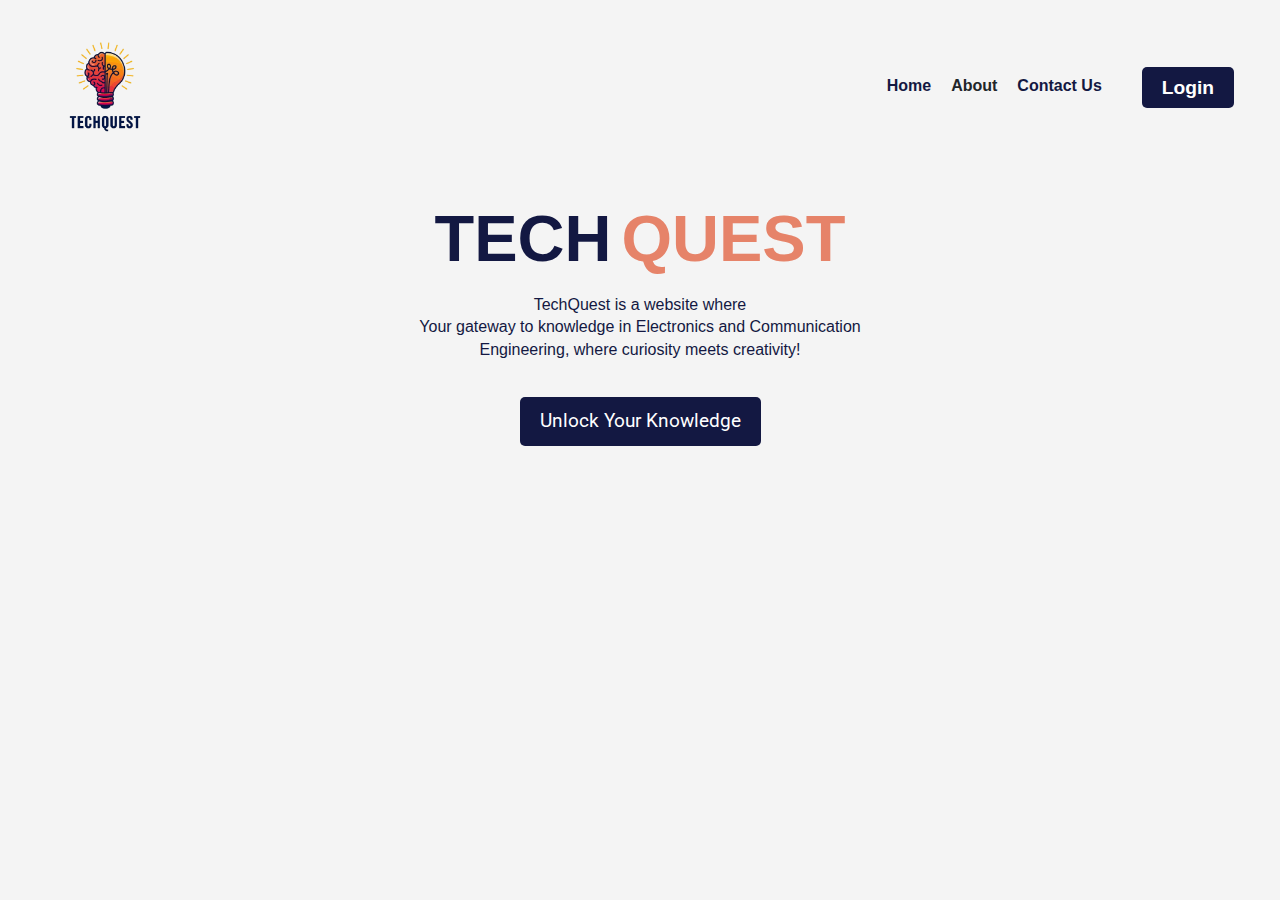
<file: index.html>
<!DOCTYPE html>
<html lang="en">
<head>
    <meta charset="UTF-8">
    <meta name="viewport" content="width=device-width, initial-scale=1.0">
    <title>TechQuest</title>
    <link rel="stylesheet" href="homecss.css">
    <link href="https://fonts.googleapis.com/css2?family=Roboto:wght@400;700&display=swap" rel="stylesheet">
    <link rel="stylesheet" href="https://stackpath.bootstrapcdn.com/bootstrap/4.5.2/css/bootstrap.min.css" integrity="sha384-JcKb8q3iqJ61gNV9KGb8thSsNjpSL0n8PARn9HuZOnIxN0hoP+VmmDGMN5t9UJ0Z" crossorigin="anonymous" />
    <script src="https://code.jquery.com/jquery-3.5.1.slim.min.js" integrity="sha384-DfXdz2htPH0lsSSs5nCTpuj/zy4C+OGpamoFVy38MVBnE+IbbVYUew+OrCXaRkfj" crossorigin="anonymous"></script>
    <script src="https://cdn.jsdelivr.net/npm/popper.js@1.16.1/dist/umd/popper.min.js" integrity="sha384-9/reFTGAW83EW2RDu2S0VKaIzap3H66lZH81PoYlFhbGU+6BZp6G7niu735Sk7lN" crossorigin="anonymous"></script>
    <script src="https://stackpath.bootstrapcdn.com/bootstrap/4.5.2/js/bootstrap.min.js" integrity="sha384-B4gt1jrGC7Jh4AgTPSdUtOBvfO8shuf57BaghqFfPlYxofvL8/KUEfYiJOMMV+rV" crossorigin="anonymous"></script>
</head>
<body>
    <header class="header">
        <img src="logo.png" alt="Logo" class="logo">
        <nav class="navbar">
            <ul>
                <li><a href="index.html">Home</a></li>
                <li><a h0ref="#">About</a></li>
                <li><a href="#">Contact Us</a></li>
                <li><a href="signup.html" class="login-button">Login</a></li>
            </ul>
        </nav>
    </header>

    <main class="main-content">
        <h1 class="mb-3">
            <span class="tech">TECH</span> 
            <span class="quest">QUEST</span>
          </h1>
        <p class="tagline">TechQuest is a website where<br> Your gateway to knowledge in Electronics and Communication Engineering, where curiosity meets creativity!</p>
        <button class="unique-button mt-3" id = "homePageButton" onclick="homeButton()">Unlock Your Knowledge</button>
    </main>
</body>
<script src="signupJs.js"></script>
</html>
</file>
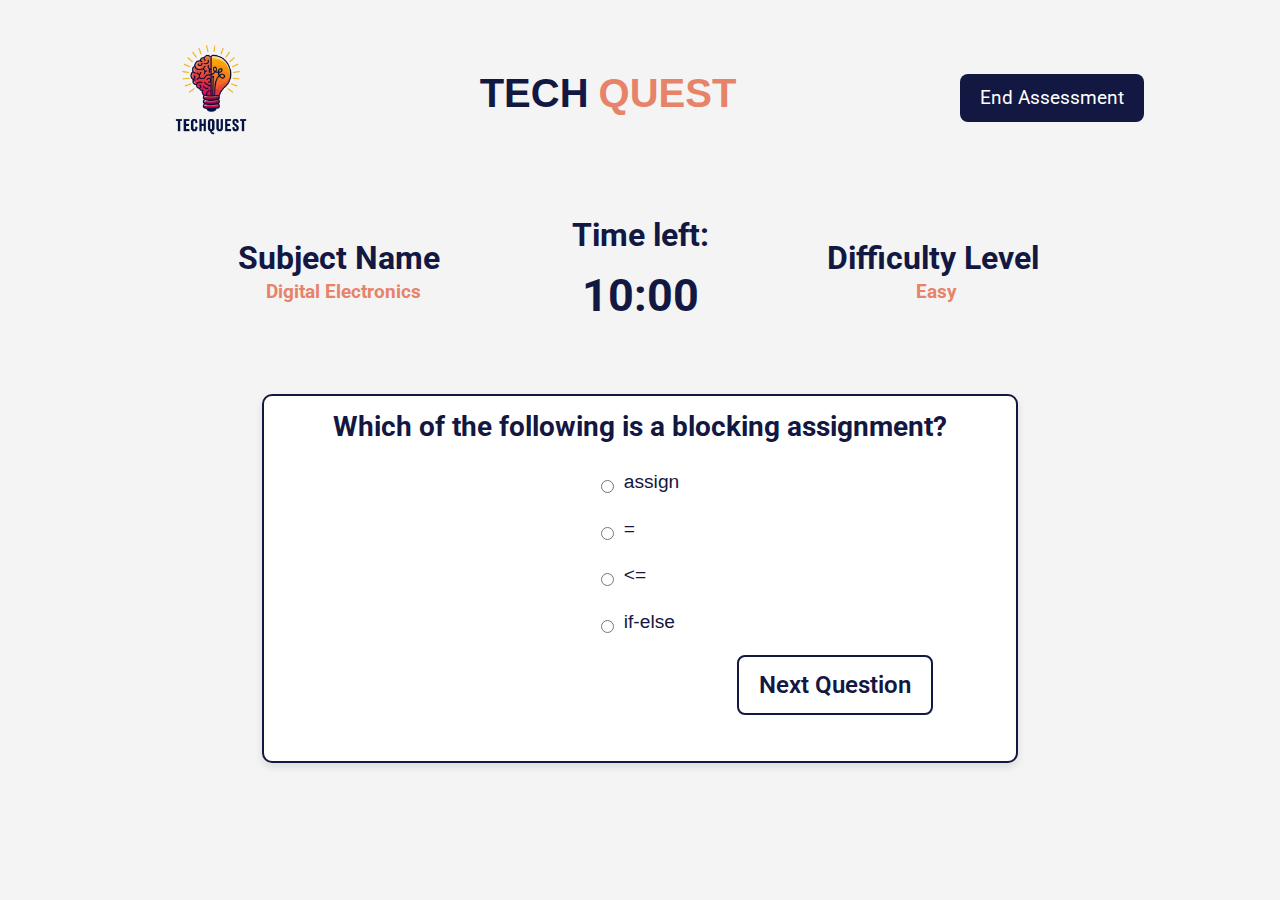
<file: deEasy.html>
<!DOCTYPE html>
<html lang="en">
<head>
    <meta charset="UTF-8">
    <meta name="viewport" content="width=device-width, initial-scale=1.0">
    <title> TechQuest Quiz</title>
    <link rel="stylesheet" href="veasyquiz.css">
    <link href="https://fonts.googleapis.com/css2?family=Roboto:wght@400;700&display=swap" rel="stylesheet">
    <link rel="stylesheet" href="https://stackpath.bootstrapcdn.com/bootstrap/4.5.2/css/bootstrap.min.css" integrity="sha384-JcKb8q3iqJ61gNV9KGb8thSsNjpSL0n8PARn9HuZOnIxN0hoP+VmmDGMN5t9UJ0Z" crossorigin="anonymous" />
    <script src="https://code.jquery.com/jquery-3.5.1.slim.min.js" integrity="sha384-DfXdz2htPH0lsSSs5nCTpuj/zy4C+OGpamoFVy38MVBnE+IbbVYUew+OrCXaRkfj" crossorigin="anonymous"></script>
    <script src="https://cdn.jsdelivr.net/npm/popper.js@1.16.1/dist/umd/popper.min.js" integrity="sha384-9/reFTGAW83EW2RDu2S0VKaIzap3H66lZH81PoYlFhbGU+6BZp6G7niu735Sk7lN" crossorigin="anonymous"></script>
    <script src="https://stackpath.bootstrapcdn.com/bootstrap/4.5.2/js/bootstrap.min.js" integrity="sha384-B4gt1jrGC7Jh4AgTPSdUtOBvfO8shuf57BaghqFfPlYxofvL8/KUEfYiJOMMV+rV" crossorigin="anonymous"></script>
</head>
<body class = "bg-color mt-2">
    <div class = "d-flex flex-row justify-content-between mt-0">
        <img src="logo.png" style="width:150px; margin:0px;">
        <h1 class="mb-0">
            <span class="tech">TECH</span> 
            <span class="quest">QUEST</span>
          </h1>
        <button id="endAssessmentBtn" onclick="endAssessment()">End Assessment</button>
    </div>
    <div class="d-flex flex-row justify-content-between p-5"> 
        <div class="sub d-flex flex-column align-items-center mr-3">
            <h2 class="m-0 mr-2" id = "sub">Subject Name</h2>
            <p id  = "verilog">Digital Electronics</p>
        </div>
        <div  class="d-flex flex-column align-items-center mr-3"> 
            <h2 id="timer">Time left:</h2>
            <p id="time" class ="timer">10:00</p>
        </div>
        <div class="difficulty-level d-flex flex-column align-items-center" >
            <h2 class="m-0 mr-2" id = "diffcultyLevel">Difficulty Level</h2>
            <p id  = "easy">Easy</p>
        </div>
    </div>
    <div id="question-container" class="question-container">
        <p id="question">Question will appear here</p>
        <form id="quiz-form">
            <div class="option">
                <input type="radio" name="answer" value="A" id="optionA">
                <label for="optionA" id="labelA">Option A</label>
            </div>
            <div class="option">
                <input type="radio" name="answer" value="B" id="optionB">
                <label for="optionB" id="labelB">Option B</label>
            </div>
            <div class="option">
                <input type="radio" name="answer" value="C" id="optionC">
                <label for="optionC" id="labelC">Option C</label>
            </div>
            <div class="option">
                <input type="radio" name="answer" value="D" id="optionD">
                <label for="optionD" id="labelD">Option D</label>
            </div>
        </form>
        <div class = "d-flex flex-row justify-content-end">
            <button id="submit" onclick="checkAnswer()">Next Question</button>
        </div>
        <p id="feedback"></p>
    </div>
   
    
    <!-- Hidden scorecard that will appear after ending assessment -->
    <div id="scoreCard" style="display: none; border: 1px solid; padding: 20px; margin-top: 20px;">
        <p class = "text-left welcome-text">Very Good Try!...Congratulations</p>
        <h1 id = "score" class = "text-center"></h1>
        <div class="d-flex flex-column justify-content-start">
            <p id="correctAnswerScore"></p>
            <p id="wrongAnswerScore"></p>
            <p id = "noofquestionsAttempted"></p>
            <p class ="assessment">Assessment Complete.</p>
        </div>
        <div class = "d-flex flex-row justify-content-end">
            <button class = "scoreHome" id = "homeInScorecard" onclick = "clickHome()">Click to go Home</button>
        </div>
    </div>
    <script src="deEasy.js"></script>
    </body>
</html>
</file>
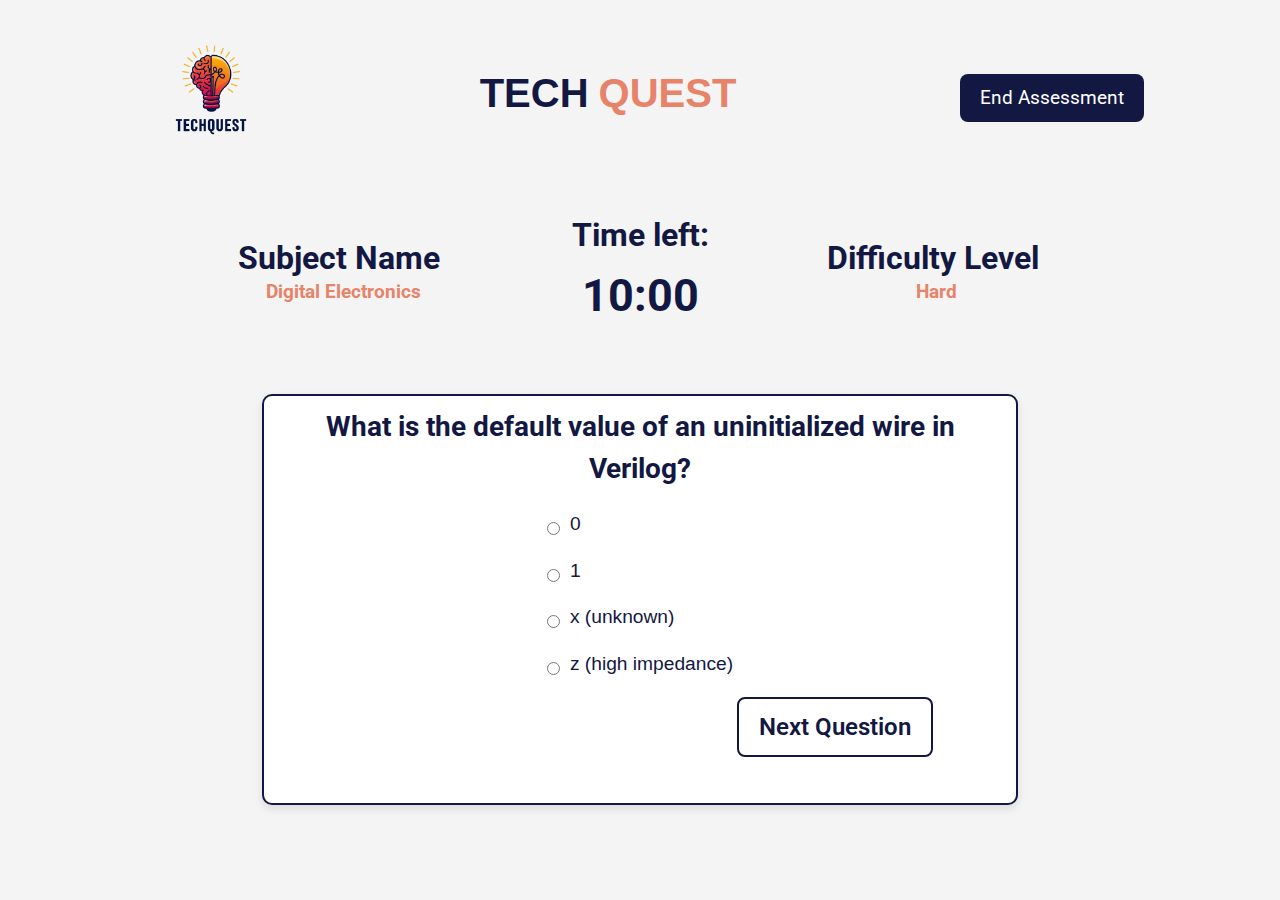
<file: deHard.html>
<!DOCTYPE html>
<html lang="en">
<head>
    <meta charset="UTF-8">
    <meta name="viewport" content="width=device-width, initial-scale=1.0">
    <title> TechQuest Quiz</title>
    <link rel="stylesheet" href="veasyquiz.css">
    <link href="https://fonts.googleapis.com/css2?family=Roboto:wght@400;700&display=swap" rel="stylesheet">
    <link rel="stylesheet" href="https://stackpath.bootstrapcdn.com/bootstrap/4.5.2/css/bootstrap.min.css" integrity="sha384-JcKb8q3iqJ61gNV9KGb8thSsNjpSL0n8PARn9HuZOnIxN0hoP+VmmDGMN5t9UJ0Z" crossorigin="anonymous" />
    <script src="https://code.jquery.com/jquery-3.5.1.slim.min.js" integrity="sha384-DfXdz2htPH0lsSSs5nCTpuj/zy4C+OGpamoFVy38MVBnE+IbbVYUew+OrCXaRkfj" crossorigin="anonymous"></script>
    <script src="https://cdn.jsdelivr.net/npm/popper.js@1.16.1/dist/umd/popper.min.js" integrity="sha384-9/reFTGAW83EW2RDu2S0VKaIzap3H66lZH81PoYlFhbGU+6BZp6G7niu735Sk7lN" crossorigin="anonymous"></script>
    <script src="https://stackpath.bootstrapcdn.com/bootstrap/4.5.2/js/bootstrap.min.js" integrity="sha384-B4gt1jrGC7Jh4AgTPSdUtOBvfO8shuf57BaghqFfPlYxofvL8/KUEfYiJOMMV+rV" crossorigin="anonymous"></script>
</head>
<body class = "bg-color mt-2">
    <div class = "d-flex flex-row justify-content-between mt-0">
        <img src="logo.png" style="width:150px; margin:0px;">
        <h1 class="mb-0">
            <span class="tech">TECH</span> 
            <span class="quest">QUEST</span>
          </h1>
        <button id="endAssessmentBtn" onclick="endAssessment()">End Assessment</button>
    </div>
    <div class="d-flex flex-row justify-content-between p-5"> 
        <div class="sub d-flex flex-column align-items-center mr-3">
            <h2 class="m-0 mr-2" id = "sub">Subject Name</h2>
            <p id  = "verilog">Digital Electronics</p>
        </div>
        <div  class="d-flex flex-column align-items-center mr-3"> 
            <h2 id="timer">Time left:</h2>
            <p id="time" class ="timer">10:00</p>
        </div>
        <div class="difficulty-level d-flex flex-column align-items-center" >
            <h2 class="m-0 mr-2" id = "diffcultyLevel">Difficulty Level</h2>
            <p id  = "easy">Hard</p>
        </div>
    </div>
    <div id="question-container" class="question-container">
        <p id="question">Question will appear here</p>
        <form id="quiz-form">
            <div class="option">
                <input type="radio" name="answer" value="A" id="optionA">
                <label for="optionA" id="labelA">Option A</label>
            </div>
            <div class="option">
                <input type="radio" name="answer" value="B" id="optionB">
                <label for="optionB" id="labelB">Option B</label>
            </div>
            <div class="option">
                <input type="radio" name="answer" value="C" id="optionC">
                <label for="optionC" id="labelC">Option C</label>
            </div>
            <div class="option">
                <input type="radio" name="answer" value="D" id="optionD">
                <label for="optionD" id="labelD">Option D</label>
            </div>
        </form>
        <div class = "d-flex flex-row justify-content-end">
            <button id="submit" onclick="checkAnswer()">Next Question</button>
        </div>
        <p id="feedback"></p>
    </div>
   
    
    <!-- Hidden scorecard that will appear after ending assessment -->
    <div id="scoreCard" style="display: none; border: 1px solid; padding: 20px; margin-top: 20px;">
        <p class = "text-left welcome-text">Very Good Try!...Congratulations</p>
        <h1 id = "score" class = "text-center"></h1>
        <div class="d-flex flex-column justify-content-start">
            <p id="correctAnswerScore"></p>
            <p id="wrongAnswerScore"></p>
            <p id = "noofquestionsAttempted"></p>
            <p class ="assessment">Assessment Complete.</p>
        </div>
        <div class = "d-flex flex-row justify-content-end">
            <button class = "scoreHome" id = "homeInScorecard" onclick = "clickHome()">Click to go Home</button>
        </div>
    </div>
    <script src="deHard.js"></script>
    </body>
</html>
</file>
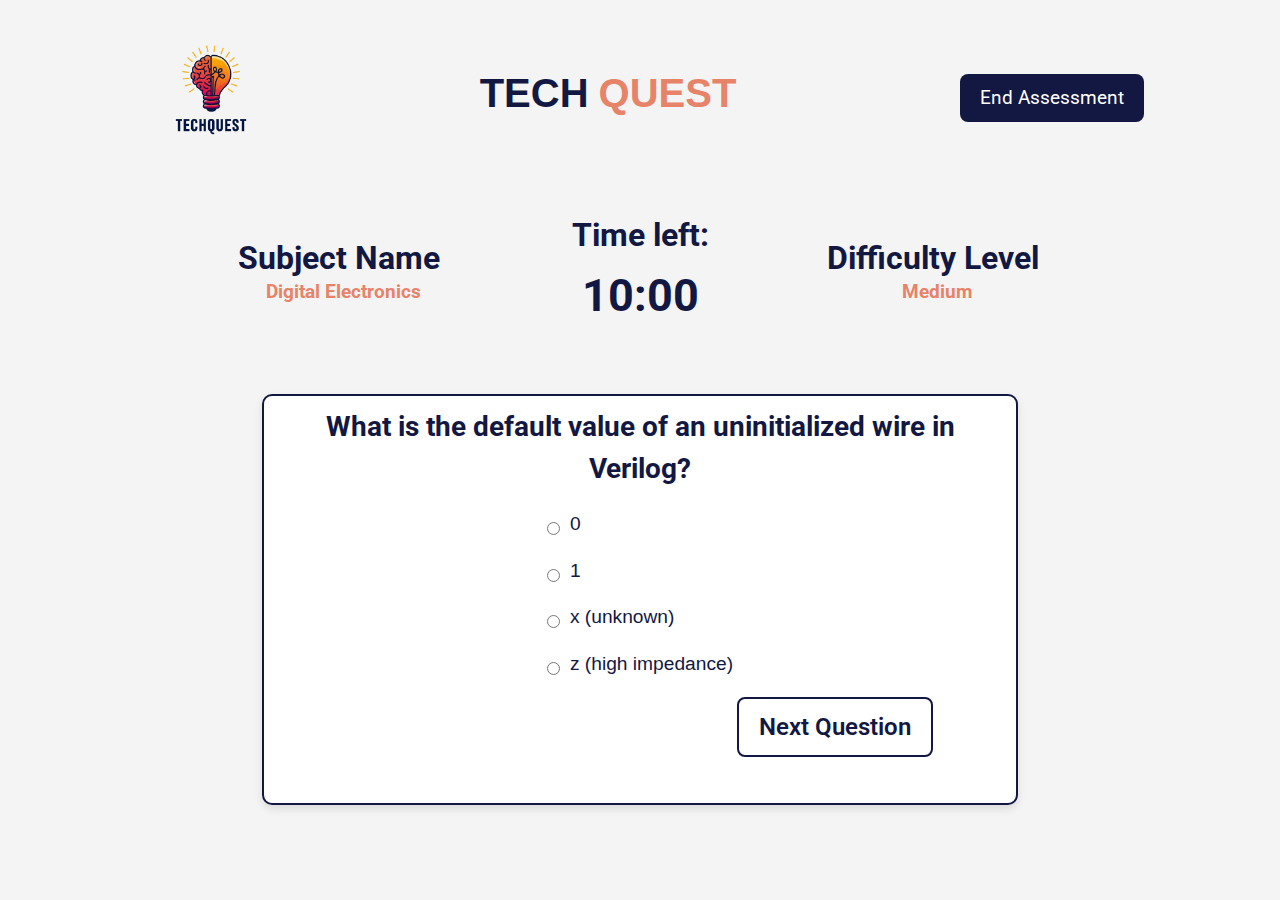
<file: deMedium.html>
<!DOCTYPE html>
<html lang="en">
<head>
    <meta charset="UTF-8">
    <meta name="viewport" content="width=device-width, initial-scale=1.0">
    <title> TechQuest Quiz</title>
    <link rel="stylesheet" href="veasyquiz.css">
    <link href="https://fonts.googleapis.com/css2?family=Roboto:wght@400;700&display=swap" rel="stylesheet">
    <link rel="stylesheet" href="https://stackpath.bootstrapcdn.com/bootstrap/4.5.2/css/bootstrap.min.css" integrity="sha384-JcKb8q3iqJ61gNV9KGb8thSsNjpSL0n8PARn9HuZOnIxN0hoP+VmmDGMN5t9UJ0Z" crossorigin="anonymous" />
    <script src="https://code.jquery.com/jquery-3.5.1.slim.min.js" integrity="sha384-DfXdz2htPH0lsSSs5nCTpuj/zy4C+OGpamoFVy38MVBnE+IbbVYUew+OrCXaRkfj" crossorigin="anonymous"></script>
    <script src="https://cdn.jsdelivr.net/npm/popper.js@1.16.1/dist/umd/popper.min.js" integrity="sha384-9/reFTGAW83EW2RDu2S0VKaIzap3H66lZH81PoYlFhbGU+6BZp6G7niu735Sk7lN" crossorigin="anonymous"></script>
    <script src="https://stackpath.bootstrapcdn.com/bootstrap/4.5.2/js/bootstrap.min.js" integrity="sha384-B4gt1jrGC7Jh4AgTPSdUtOBvfO8shuf57BaghqFfPlYxofvL8/KUEfYiJOMMV+rV" crossorigin="anonymous"></script>
</head>
<body class = "bg-color mt-2">
    <div class = "d-flex flex-row justify-content-between mt-0">
        <img src="logo.png" style="width:150px; margin:0px;">
        <h1 class="mb-0">
            <span class="tech">TECH</span> 
            <span class="quest">QUEST</span>
          </h1>
        <button id="endAssessmentBtn" onclick="endAssessment()">End Assessment</button>
    </div>
    <div class="d-flex flex-row justify-content-between p-5"> 
        <div class="sub d-flex flex-column align-items-center mr-3">
            <h2 class="m-0 mr-2" id = "sub">Subject Name</h2>
            <p id  = "verilog">Digital Electronics</p>
        </div>
        <div  class="d-flex flex-column align-items-center mr-3"> 
            <h2 id="timer">Time left:</h2>
            <p id="time" class ="timer">10:00</p>
        </div>
        <div class="difficulty-level d-flex flex-column align-items-center" >
            <h2 class="m-0 mr-2" id = "diffcultyLevel">Difficulty Level</h2>
            <p id  = "easy">Medium</p>
        </div>
    </div>
    <div id="question-container" class="question-container">
        <p id="question">Question will appear here</p>
        <form id="quiz-form">
            <div class="option">
                <input type="radio" name="answer" value="A" id="optionA">
                <label for="optionA" id="labelA">Option A</label>
            </div>
            <div class="option">
                <input type="radio" name="answer" value="B" id="optionB">
                <label for="optionB" id="labelB">Option B</label>
            </div>
            <div class="option">
                <input type="radio" name="answer" value="C" id="optionC">
                <label for="optionC" id="labelC">Option C</label>
            </div>
            <div class="option">
                <input type="radio" name="answer" value="D" id="optionD">
                <label for="optionD" id="labelD">Option D</label>
            </div>
        </form>
        <div class = "d-flex flex-row justify-content-end">
            <button id="submit" onclick="checkAnswer()">Next Question</button>
        </div>
        <p id="feedback"></p>
    </div>
   
    
    <!-- Hidden scorecard that will appear after ending assessment -->
    <div id="scoreCard" style="display: none; border: 1px solid; padding: 20px; margin-top: 20px;">
        <p class = "text-left welcome-text">Very Good Try!...Congratulations</p>
        <h1 id = "score" class = "text-center"></h1>
        <div class="d-flex flex-column justify-content-start">
            <p id="correctAnswerScore"></p>
            <p id="wrongAnswerScore"></p>
            <p id = "noofquestionsAttempted"></p>
            <p class ="assessment">Assessment Complete.</p>
        </div>
        <div class = "d-flex flex-row justify-content-end">
            <button class = "scoreHome" id = "homeInScorecard" onclick = "clickHome()">Click to go Home</button>
        </div>
    </div>
    <script src="deMedium.js"></script>
    </body>
</html>
</file>
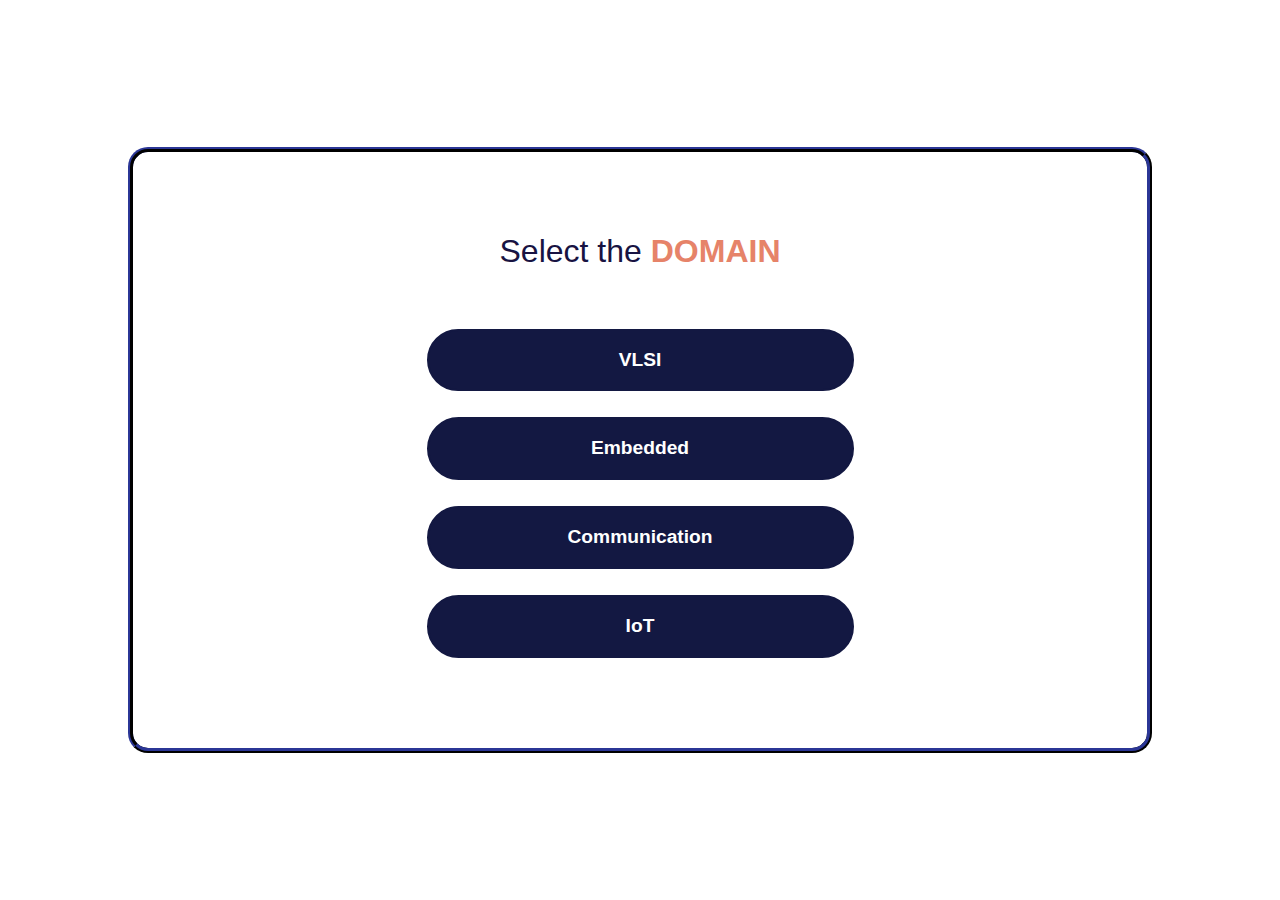
<file: domains.html>
<!DOCTYPE html>
<html lang="en">
<head>
    <meta charset="UTF-8">
    <meta name="viewport" content="width=device-width, initial-scale=1.0">
    <title>Styled Buttons</title>
    <link rel="stylesheet" href="https://stackpath.bootstrapcdn.com/bootstrap/4.5.2/css/bootstrap.min.css" integrity="sha384-JcKb8q3iqJ61gNV9KGb8thSsNjpSL0n8PARn9HuZOnIxN0hoP+VmmDGMN5t9UJ0Z" crossorigin="anonymous" />
    <link rel="stylesheet" href="domain.css">
    <script src="https://code.jquery.com/jquery-3.5.1.slim.min.js" integrity="sha384-DfXdz2htPH0lsSSs5nCTpuj/zy4C+OGpamoFVy38MVBnE+IbbVYUew+OrCXaRkfj" crossorigin="anonymous"></script>
    <script src="https://cdn.jsdelivr.net/npm/popper.js@1.16.1/dist/umd/popper.min.js" integrity="sha384-9/reFTGAW83EW2RDu2S0VKaIzap3H66lZH81PoYlFhbGU+6BZp6G7niu735Sk7lN" crossorigin="anonymous"></script>
    <script src="https://stackpath.bootstrapcdn.com/bootstrap/4.5.2/js/bootstrap.min.js" integrity="sha384-B4gt1jrGC7Jh4AgTPSdUtOBvfO8shuf57BaghqFfPlYxofvL8/KUEfYiJOMMV+rV" crossorigin="anonymous"></script>
</head>
<body>
    <div class="d-flex flex-column justify-content-center text-center">
        <h2 style="color: #181342;" class = "mb-5">Select the <span style = "color:#E68369; font-weight:bold;">DOMAIN</span></h2>        
        <button class="mb-3" onclick="vlsiFunction()" id="vlsi">VLSI</button>
        <button class="mb-3" onclick="embeddedFunction()">Embedded</button>
        <button class="mb-3" onclick="communicationFunction()">Communication</button>
        <button  onclick="iotFunction()">IoT</button>
    </div>
    <script src="/signupJs.js"></script>
</body>
</html>
</file>
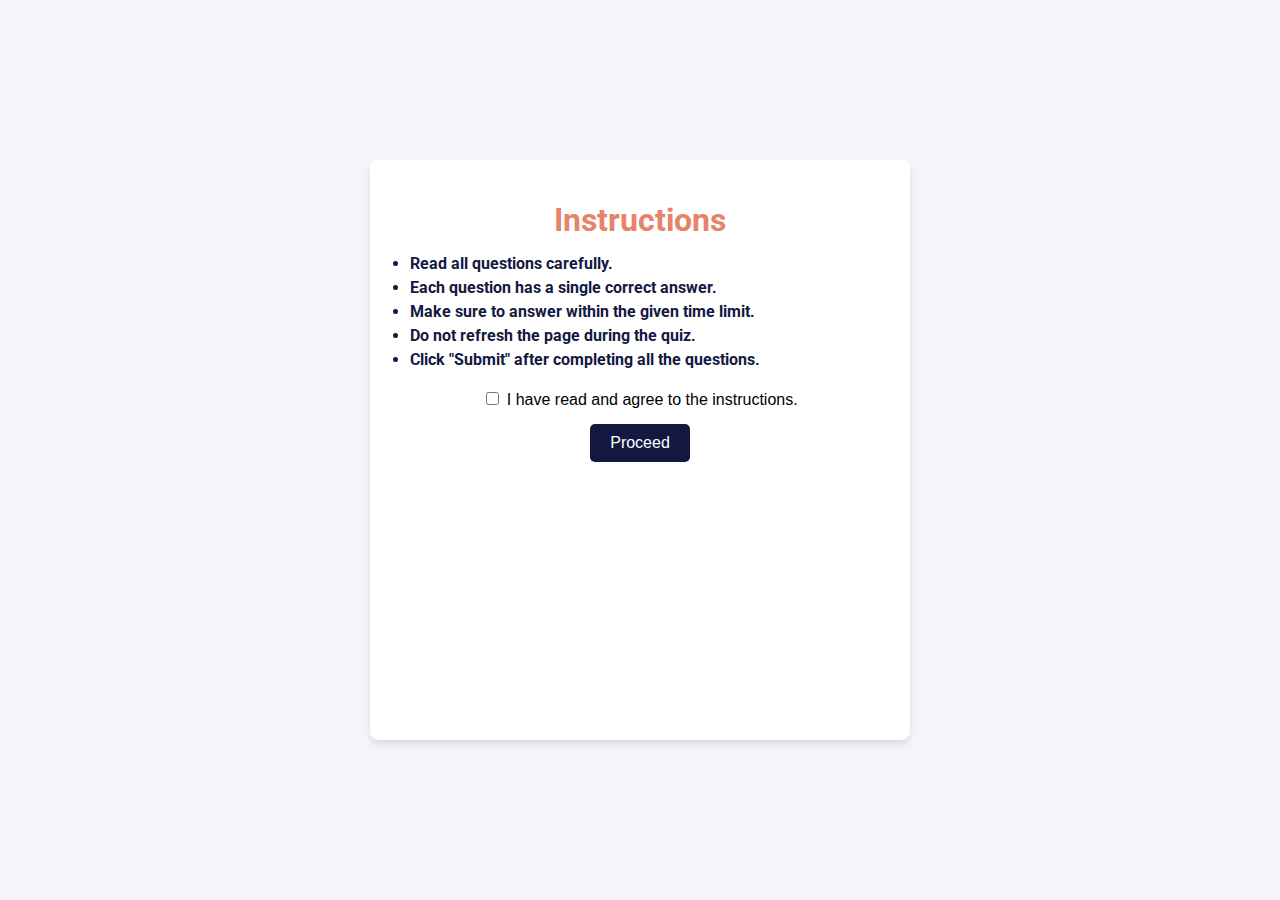
<file: instructions.html>
<!DOCTYPE html>
<html lang="en">
<head>
    <meta charset="UTF-8">
    <meta name="viewport" content="width=device-width, initial-scale=1.0">
    <link href="https://fonts.googleapis.com/css2?family=Roboto:wght@400;700&display=swap" rel="stylesheet">

    <link rel="stylesheet" href="instructions.css">
    <title>Instructions</title>
</head>
<body>
    <div class="instructions-container">
        <h1>Instructions</h1>
        <ul class="instructions-list">
            <li>Read all questions carefully.</li>
            <li>Each question has a single correct answer.</li>
            <li>Make sure to answer within the given time limit.</li>
            <li>Do not refresh the page during the quiz.</li>
            <li>Click "Submit" after completing all the questions.</li>
        </ul>
        <div class="checkbox-container">
            <label>
                <input type="checkbox" id="agree-checkbox" onclick="toggleProceedButton()"> I have read and agree to the instructions.
            </label>
        </div>
        <button id="proceed-button" disabled onclick="proceed()">Proceed</button>
    </div>

    <script>
        function toggleProceedButton() {
            const checkbox = document.getElementById('agree-checkbox');
            const button = document.getElementById('proceed-button');
            button.disabled = !checkbox.checked;
        }

        function proceed() {
            window.location.href = 'svEasy.html';
        }
    </script>
</body>
</html>
</file>
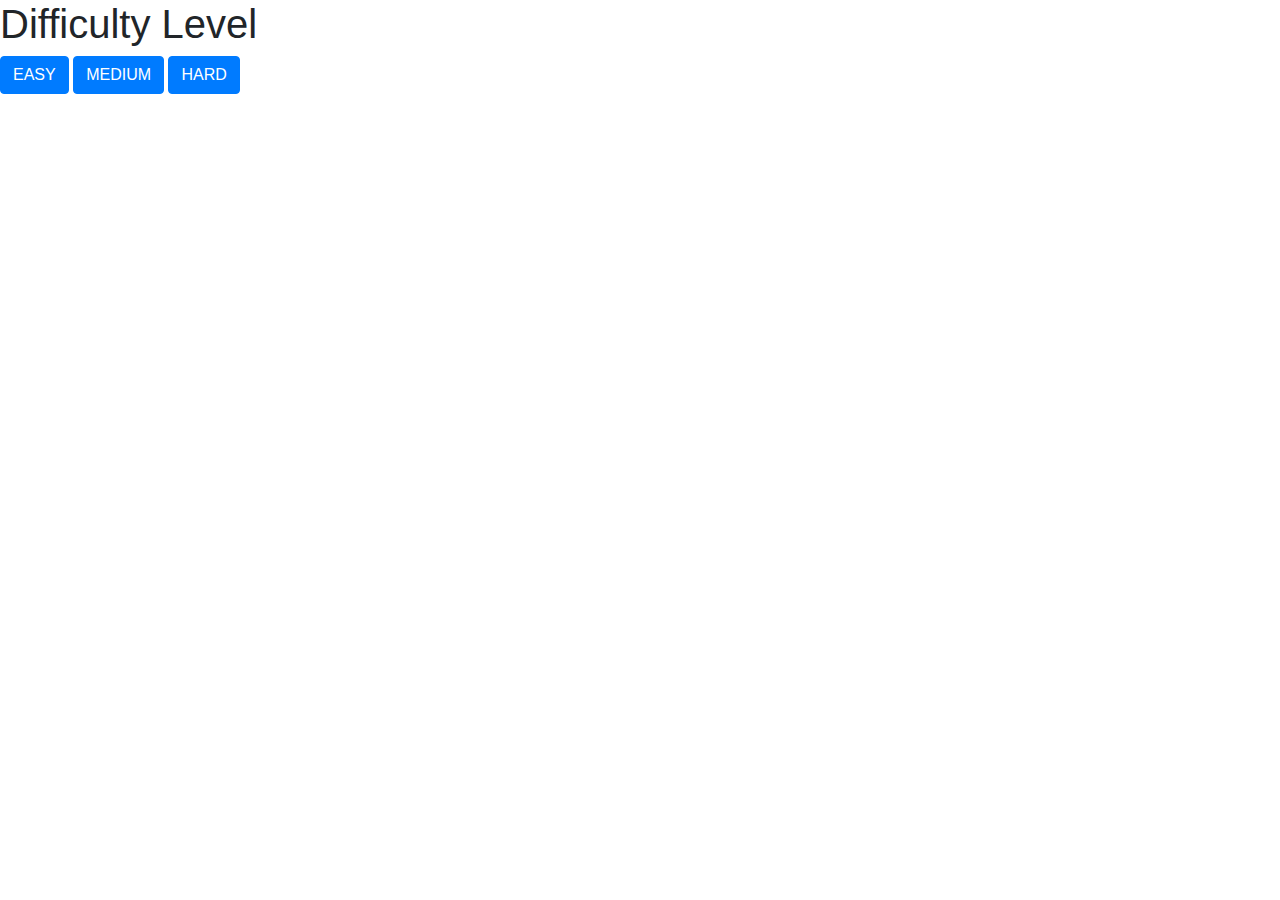
<file: selectDifficulty.html>
<!DOCTYPE html>
<html lang="en">
<head>
    <meta charset="UTF-8">
    <meta name="viewport" content="width=<device-width>, initial-scale=1.0">
    <title>Document</title>
    <link rel="stylesheet" href="https://stackpath.bootstrapcdn.com/bootstrap/4.5.2/css/bootstrap.min.css" integrity="sha384-JcKb8q3iqJ61gNV9KGb8thSsNjpSL0n8PARn9HuZOnIxN0hoP+VmmDGMN5t9UJ0Z" crossorigin="anonymous" />
    <script src="https://code.jquery.com/jquery-3.5.1.slim.min.js" integrity="sha384-DfXdz2htPH0lsSSs5nCTpuj/zy4C+OGpamoFVy38MVBnE+IbbVYUew+OrCXaRkfj" crossorigin="anonymous"></script>
    <script src="https://cdn.jsdelivr.net/npm/popper.js@1.16.1/dist/umd/popper.min.js" integrity="sha384-9/reFTGAW83EW2RDu2S0VKaIzap3H66lZH81PoYlFhbGU+6BZp6G7niu735Sk7lN" crossorigin="anonymous"></script>
    <script src="https://stackpath.bootstrapcdn.com/bootstrap/4.5.2/js/bootstrap.min.js" integrity="sha384-B4gt1jrGC7Jh4AgTPSdUtOBvfO8shuf57BaghqFfPlYxofvL8/KUEfYiJOMMV+rV" crossorigin="anonymous"></script>
</head>
<body>
    <h1>Difficulty Level</h1>
        <button class = "btn btn-primary" onclick="easyFunction()">EASY</button>
        <button class = "btn btn-primary" onclick="mediumFunction()">MEDIUM</button>
        <button class = "btn btn-primary" onclick = "hardFunction()">HARD</button>
</body>
<script src = "signupJs.js"></script>
</html>
</file>
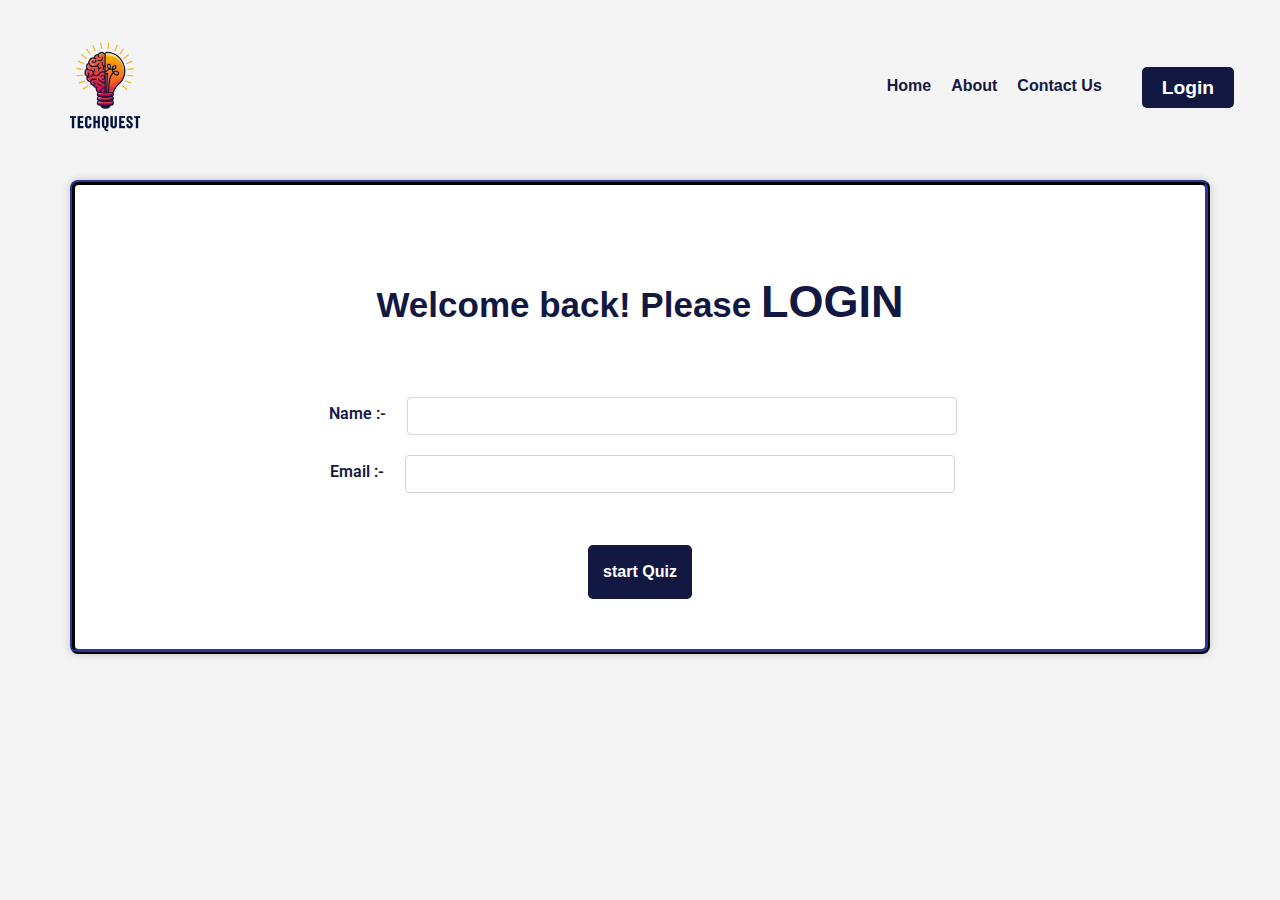
<file: signup.html>
<!DOCTYPE html>
<html lang="en">
<head>
    <meta charset="UTF-8">
    <meta name="viewport" content="width=device-width, initial-scale=1.0">
    <title>Document</title>
    <link href="signupcss.css" rel="stylesheet">
    <link rel="stylesheet" href="homecss.css">

    <link href="https://fonts.googleapis.com/css2?family=Roboto:wght@400;700&display=swap" rel="stylesheet">
    <link rel="stylesheet" href="https://stackpath.bootstrapcdn.com/bootstrap/4.5.2/css/bootstrap.min.css" integrity="sha384-JcKb8q3iqJ61gNV9KGb8thSsNjpSL0n8PARn9HuZOnIxN0hoP+VmmDGMN5t9UJ0Z" crossorigin="anonymous" />
    <script src="https://code.jquery.com/jquery-3.5.1.slim.min.js" integrity="sha384-DfXdz2htPH0lsSSs5nCTpuj/zy4C+OGpamoFVy38MVBnE+IbbVYUew+OrCXaRkfj" crossorigin="anonymous"></script>
    <script src="https://cdn.jsdelivr.net/npm/popper.js@1.16.1/dist/umd/popper.min.js" integrity="sha384-9/reFTGAW83EW2RDu2S0VKaIzap3H66lZH81PoYlFhbGU+6BZp6G7niu735Sk7lN" crossorigin="anonymous"></script>
    <script src="https://stackpath.bootstrapcdn.com/bootstrap/4.5.2/js/bootstrap.min.js" integrity="sha384-B4gt1jrGC7Jh4AgTPSdUtOBvfO8shuf57BaghqFfPlYxofvL8/KUEfYiJOMMV+rV" crossorigin="anonymous"></script>
</head>
<body>
  <header class="header">
    <img src="logo.png" alt="Logo" class="logo">
    <nav class="navbar">
        <ul>
            <li><a href="home.html">Home</a></li>
            <li><a href="#">About</a></li>
            <li><a href="#">Contact Us</a></li>
            <li><a href="signup.html" class="login-button">Login</a></li>
        </ul>
    </nav>
</header>
    <div class="container">
        <h1 class="form-heading text-center" style="font-family: 'Poppins', sans-serif;">Welcome back! Please <span style = "font-size:45px; color:#131842;">LOGIN</span></h1>
        <form id="myForm" class ="mt-5">
          <div class="mb-3">
            <div class = "d-flex flex-row justify-content-center mt-3">
              <label for="name" class = "mr-3" style = "color:#131842; font-family:Roboto; font-weight:600;">Name :-</label>
              <input type="text" class="form-control w-50" id="name" />
            </div>
            <p id="nameErrMsg" class="error-message text-center"></p>
          </div>
          <div class="mb-3 d-flex flex-row justify-content-center">
            <label for="email" class = "mr-3" style = "color:#131842; font-family:Roboto; font-weight:600;">Email :-</label>
            <input type="email" class="form-control w-50" id="email" />
          </div> 
          <p id="emailErrMsg" class="error-message text-center"></p>
          <div class = "d-flex flex-row justify-content-center mt-5">
            <button type="submit" class="button-color">start Quiz</button>
          </div>
        </form>
      </div>
<script src="/signupJs.js"></script>
</body>
</html>
</file>
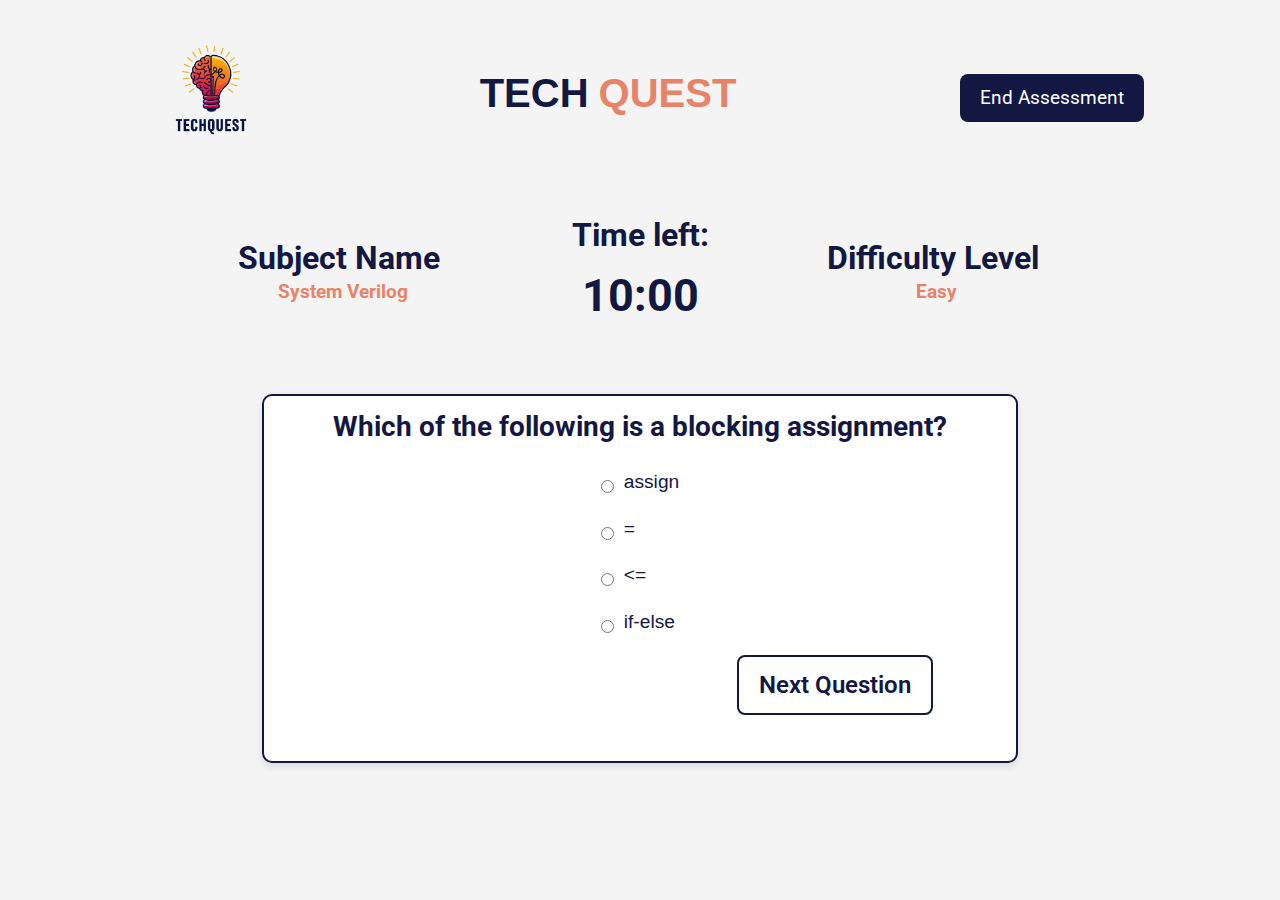
<file: svEasy.html>
<!DOCTYPE html>
<html lang="en">
<head>
    <meta charset="UTF-8">
    <meta name="viewport" content="width=device-width, initial-scale=1.0">
    <title> TechQuest Quiz</title>
    <link rel="stylesheet" href="veasyquiz.css">
    <link href="https://fonts.googleapis.com/css2?family=Roboto:wght@400;700&display=swap" rel="stylesheet">
    <link rel="stylesheet" href="https://stackpath.bootstrapcdn.com/bootstrap/4.5.2/css/bootstrap.min.css" integrity="sha384-JcKb8q3iqJ61gNV9KGb8thSsNjpSL0n8PARn9HuZOnIxN0hoP+VmmDGMN5t9UJ0Z" crossorigin="anonymous" />
    <script src="https://code.jquery.com/jquery-3.5.1.slim.min.js" integrity="sha384-DfXdz2htPH0lsSSs5nCTpuj/zy4C+OGpamoFVy38MVBnE+IbbVYUew+OrCXaRkfj" crossorigin="anonymous"></script>
    <script src="https://cdn.jsdelivr.net/npm/popper.js@1.16.1/dist/umd/popper.min.js" integrity="sha384-9/reFTGAW83EW2RDu2S0VKaIzap3H66lZH81PoYlFhbGU+6BZp6G7niu735Sk7lN" crossorigin="anonymous"></script>
    <script src="https://stackpath.bootstrapcdn.com/bootstrap/4.5.2/js/bootstrap.min.js" integrity="sha384-B4gt1jrGC7Jh4AgTPSdUtOBvfO8shuf57BaghqFfPlYxofvL8/KUEfYiJOMMV+rV" crossorigin="anonymous"></script>
</head>
<body class = "bg-color mt-2">
    <div class = "d-flex flex-row justify-content-between mt-0">
        <img src="logo.png" style="width:150px; margin:0px;">
        <h1 class="mb-0">
            <span class="tech">TECH</span> 
            <span class="quest">QUEST</span>
          </h1>
        <button id="endAssessmentBtn" onclick="endAssessment()">End Assessment</button>
    </div>
    <div class="d-flex flex-row justify-content-between p-5"> 
        <div class="sub d-flex flex-column align-items-center mr-3">
            <h2 class="m-0 mr-2" id = "sub">Subject Name</h2>
            <p id  = "verilog">System Verilog</p>
        </div>
        <div  class="d-flex flex-column align-items-center mr-3"> 
            <h2 id="timer">Time left:</h2>
            <p id="time" class ="timer">10:00</p>
        </div>
        <div class="difficulty-level d-flex flex-column align-items-center" >
            <h2 class="m-0 mr-2" id = "diffcultyLevel">Difficulty Level</h2>
            <p id  = "easy">Easy</p>
        </div>
    </div>
    <div id="question-container" class="question-container">
        <p id="question">Question will appear here</p>
        <form id="quiz-form">
            <div class="option">
                <input type="radio" name="answer" value="A" id="optionA">
                <label for="optionA" id="labelA">Option A</label>
            </div>
            <div class="option">
                <input type="radio" name="answer" value="B" id="optionB">
                <label for="optionB" id="labelB">Option B</label>
            </div>
            <div class="option">
                <input type="radio" name="answer" value="C" id="optionC">
                <label for="optionC" id="labelC">Option C</label>
            </div>
            <div class="option">
                <input type="radio" name="answer" value="D" id="optionD">
                <label for="optionD" id="labelD">Option D</label>
            </div>
        </form>
        <div class = "d-flex flex-row justify-content-end">
            <button id="submit" onclick="checkAnswer()">Next Question</button>
        </div>
        <p id="feedback"></p>
    </div>
   
    
    <!-- Hidden scorecard that will appear after ending assessment -->
    <div id="scoreCard" style="display: none; border: 1px solid; padding: 20px; margin-top: 20px;">
        <p class = "text-left welcome-text">Very Good Try!...Congratulations</p>
        <h1 id = "score" class = "text-center"></h1>
        <div class="d-flex flex-column justify-content-start">
            <p id="correctAnswerScore"></p>
            <p id="wrongAnswerScore"></p>
            <p id = "noofquestionsAttempted"></p>
            <p class ="assessment">Assessment Complete.</p>
        </div>
        <div class = "d-flex flex-row justify-content-end">
            <button class = "scoreHome" id = "homeInScorecard" onclick = "clickHome()">Click to go Home</button>
        </div>
    </div>
    <script src="svEasy.js"></script>
    </body>
</html>
</file>
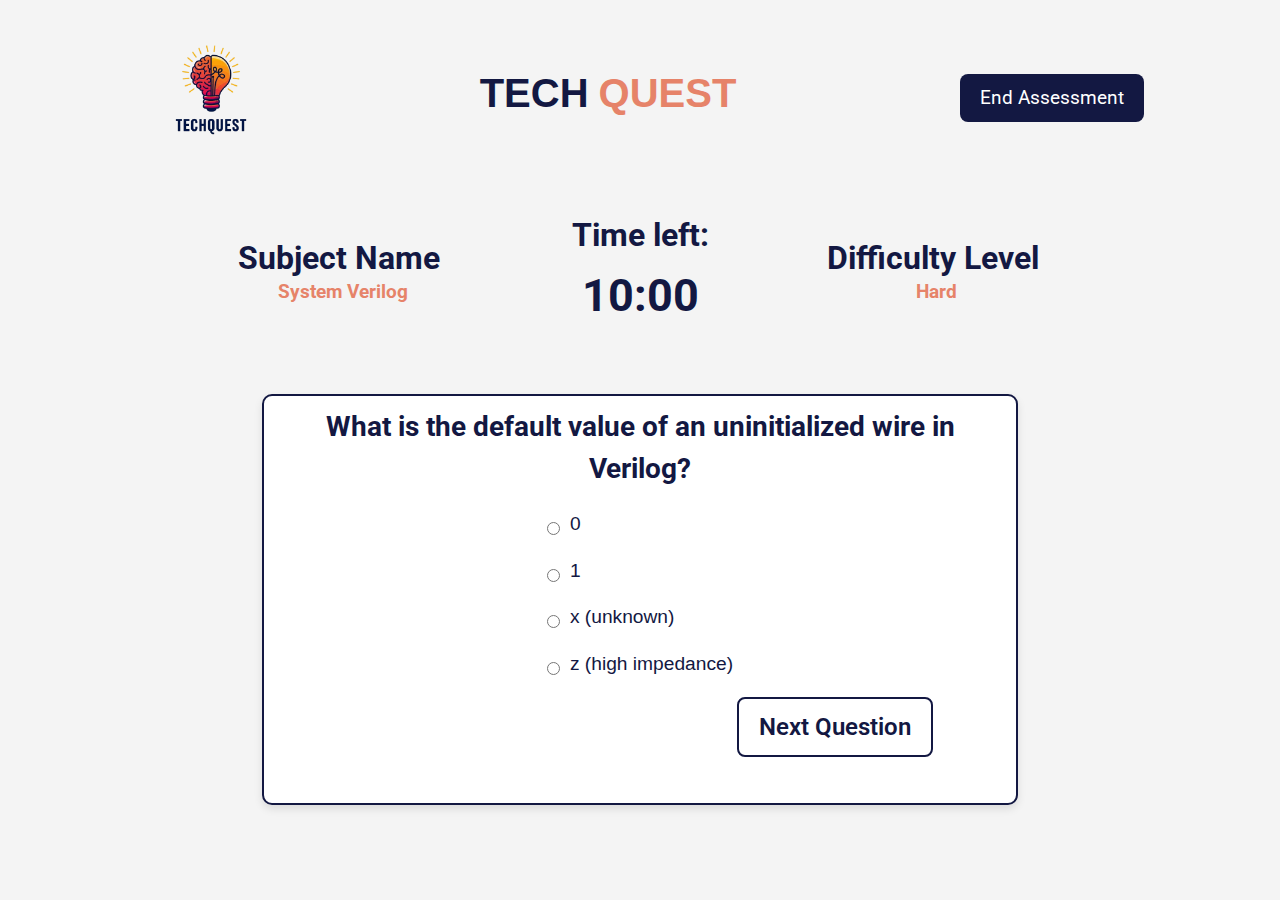
<file: svHard.html>
<!DOCTYPE html>
<html lang="en">
<head>
    <meta charset="UTF-8">
    <meta name="viewport" content="width=device-width, initial-scale=1.0">
    <title> TechQuest Quiz</title>
    <link rel="stylesheet" href="veasyquiz.css">
    <link href="https://fonts.googleapis.com/css2?family=Roboto:wght@400;700&display=swap" rel="stylesheet">
    <link rel="stylesheet" href="https://stackpath.bootstrapcdn.com/bootstrap/4.5.2/css/bootstrap.min.css" integrity="sha384-JcKb8q3iqJ61gNV9KGb8thSsNjpSL0n8PARn9HuZOnIxN0hoP+VmmDGMN5t9UJ0Z" crossorigin="anonymous" />
    <script src="https://code.jquery.com/jquery-3.5.1.slim.min.js" integrity="sha384-DfXdz2htPH0lsSSs5nCTpuj/zy4C+OGpamoFVy38MVBnE+IbbVYUew+OrCXaRkfj" crossorigin="anonymous"></script>
    <script src="https://cdn.jsdelivr.net/npm/popper.js@1.16.1/dist/umd/popper.min.js" integrity="sha384-9/reFTGAW83EW2RDu2S0VKaIzap3H66lZH81PoYlFhbGU+6BZp6G7niu735Sk7lN" crossorigin="anonymous"></script>
    <script src="https://stackpath.bootstrapcdn.com/bootstrap/4.5.2/js/bootstrap.min.js" integrity="sha384-B4gt1jrGC7Jh4AgTPSdUtOBvfO8shuf57BaghqFfPlYxofvL8/KUEfYiJOMMV+rV" crossorigin="anonymous"></script>
</head>
<body class = "bg-color mt-2">
    <div class = "d-flex flex-row justify-content-between mt-0">
        <img src="logo.png" style="width:150px; margin:0px;">
        <h1 class="mb-0">
            <span class="tech">TECH</span> 
            <span class="quest">QUEST</span>
          </h1>
        <button id="endAssessmentBtn" onclick="endAssessment()">End Assessment</button>
    </div>
    <div class="d-flex flex-row justify-content-between p-5"> 
        <div class="sub d-flex flex-column align-items-center mr-3">
            <h2 class="m-0 mr-2" id = "sub">Subject Name</h2>
            <p id  = "verilog">System Verilog</p>
        </div>
        <div  class="d-flex flex-column align-items-center mr-3"> 
            <h2 id="timer">Time left:</h2>
            <p id="time" class ="timer">10:00</p>
        </div>
        <div class="difficulty-level d-flex flex-column align-items-center" >
            <h2 class="m-0 mr-2" id = "diffcultyLevel">Difficulty Level</h2>
            <p id  = "easy">Hard</p>
        </div>
    </div>
    <div id="question-container" class="question-container">
        <p id="question">Question will appear here</p>
        <form id="quiz-form">
            <div class="option">
                <input type="radio" name="answer" value="A" id="optionA">
                <label for="optionA" id="labelA">Option A</label>
            </div>
            <div class="option">
                <input type="radio" name="answer" value="B" id="optionB">
                <label for="optionB" id="labelB">Option B</label>
            </div>
            <div class="option">
                <input type="radio" name="answer" value="C" id="optionC">
                <label for="optionC" id="labelC">Option C</label>
            </div>
            <div class="option">
                <input type="radio" name="answer" value="D" id="optionD">
                <label for="optionD" id="labelD">Option D</label>
            </div>
        </form>
        <div class = "d-flex flex-row justify-content-end">
            <button id="submit" onclick="checkAnswer()">Next Question</button>
        </div>
        <p id="feedback"></p>
    </div>
   
    
    <!-- Hidden scorecard that will appear after ending assessment -->
    <div id="scoreCard" style="display: none; border: 1px solid; padding: 20px; margin-top: 20px;">
        <p class = "text-left welcome-text">Very Good Try!...Congratulations</p>
        <h1 id = "score" class = "text-center"></h1>
        <div class="d-flex flex-column justify-content-start">
            <p id="correctAnswerScore"></p>
            <p id="wrongAnswerScore"></p>
            <p id = "noofquestionsAttempted"></p>
            <p class ="assessment">Assessment Complete.</p>
        </div>
        <div class = "d-flex flex-row justify-content-end">
            <button class = "scoreHome" id = "homeInScorecard" onclick = "clickHome()">Click to go Home</button>
        </div>
    </div>
    <script src="svHard.js"></script>
    </body>
</html>
</file>
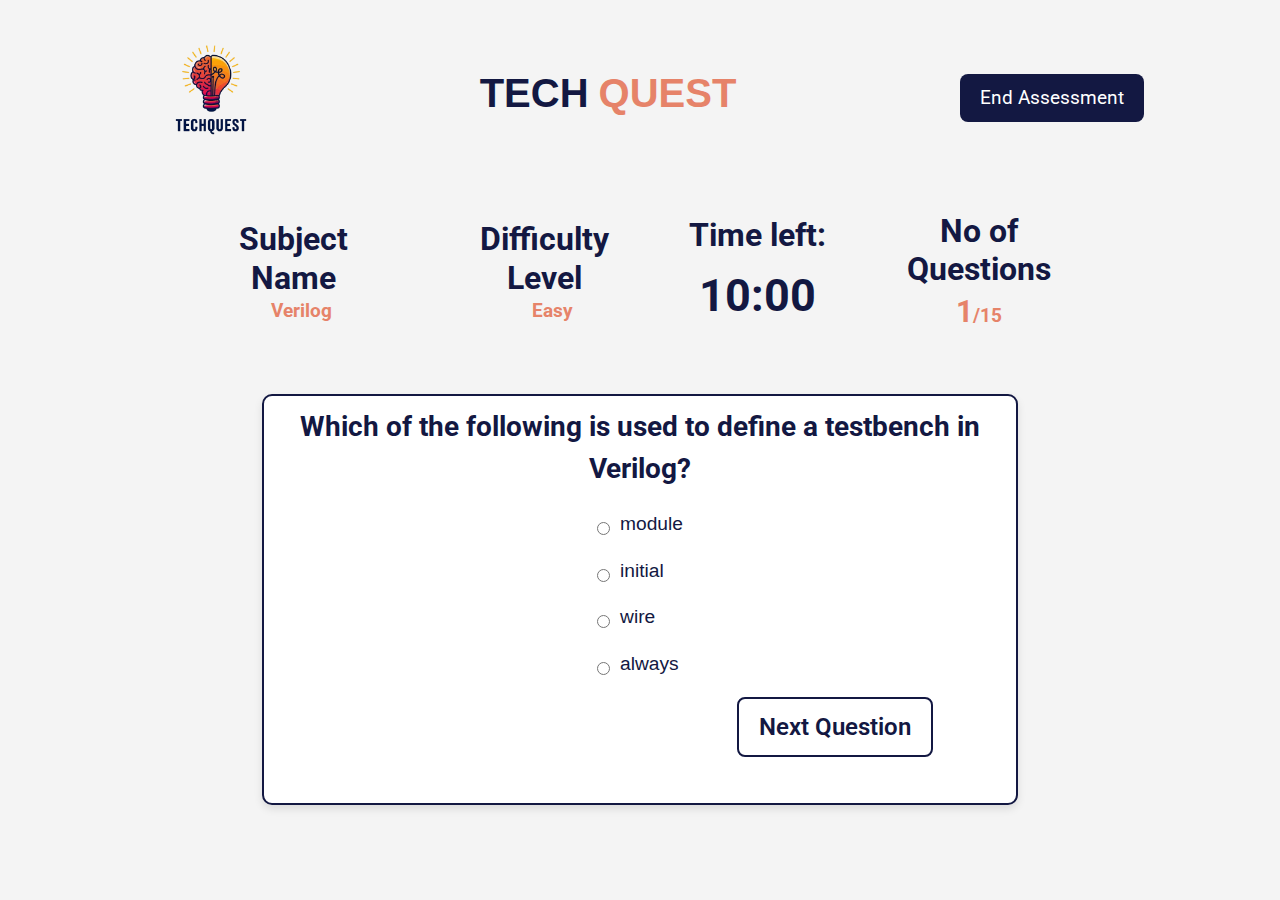
<file: verilogEasy.html>
<!DOCTYPE html>
<html lang="en">
<head>
    <meta charset="UTF-8">
    <meta name="viewport" content="width=device-width, initial-scale=1.0">
    <title> TechQuest Quiz</title>
    <link rel="stylesheet" href="veasyquiz.css">
    <link href="https://fonts.googleapis.com/css2?family=Roboto:wght@400;700&display=swap" rel="stylesheet">
    <link rel="stylesheet" href="https://stackpath.bootstrapcdn.com/bootstrap/4.5.2/css/bootstrap.min.css" integrity="sha384-JcKb8q3iqJ61gNV9KGb8thSsNjpSL0n8PARn9HuZOnIxN0hoP+VmmDGMN5t9UJ0Z" crossorigin="anonymous" />
    <script src="https://code.jquery.com/jquery-3.5.1.slim.min.js" integrity="sha384-DfXdz2htPH0lsSSs5nCTpuj/zy4C+OGpamoFVy38MVBnE+IbbVYUew+OrCXaRkfj" crossorigin="anonymous"></script>
    <script src="https://cdn.jsdelivr.net/npm/popper.js@1.16.1/dist/umd/popper.min.js" integrity="sha384-9/reFTGAW83EW2RDu2S0VKaIzap3H66lZH81PoYlFhbGU+6BZp6G7niu735Sk7lN" crossorigin="anonymous"></script>
    <script src="https://stackpath.bootstrapcdn.com/bootstrap/4.5.2/js/bootstrap.min.js" integrity="sha384-B4gt1jrGC7Jh4AgTPSdUtOBvfO8shuf57BaghqFfPlYxofvL8/KUEfYiJOMMV+rV" crossorigin="anonymous"></script>
</head>
<body class = "bg-color mt-2">
    <div class = "d-flex flex-row justify-content-between mt-0">
        <img src="logo.png" style="width:150px; margin:0px;" id = "logo">
        <h1 class="mb-0" id = "TechQuestHeading">
            <span class="tech">TECH</span> 
            <span class="quest">QUEST</span>
          </h1>
        <button id="endAssessmentBtn" onclick="endAssessment()">End Assessment</button>
    </div>
    <div class="d-flex flex-row justify-content-between p-5"> 
        <div class="sub d-flex flex-column align-items-center mr-3">
            <h2 class="m-0 mr-3" id = "sub">Subject Name</h2>
            <p id  = "verilog">Verilog</p>
        </div>
        <div class="difficulty-level d-flex flex-column align-items-center" >
            <h2 class="m-0 mr-3" id = "diffcultyLevel">Difficulty Level</h2>
            <p id  = "easy">Easy</p>
        </div>
        <div  class="d-flex flex-column align-items-center mr-3"> 
            <h2 id="timer">Time left:</h2>
            <p id="time" class ="timer">10:00</p>
        </div>
        <div class ="no-of-questions-attempted flex-column align-items-center">
            <h2 class ="m-0" id = "noOfQuestions">No of Questions</h2>
            <p id = "noOfQues" class = "text-center"><span id = "queCount" style = "font-size:30px;">1</span>/15</p>
        </div>
    </div>
    <div id="question-container" class="question-container">
        <p id="question">Question will appear here</p>
        <form id="quiz-form">
            <div class="option">
                <input type="radio" name="answer" value="A" id="optionA">
                <label for="optionA" id="labelA">Option A</label>
            </div>
            <div class="option">
                <input type="radio" name="answer" value="B" id="optionB">
                <label for="optionB" id="labelB">Option B</label>
            </div>
            <div class="option">
                <input type="radio" name="answer" value="C" id="optionC">
                <label for="optionC" id="labelC">Option C</label>
            </div>
            <div class="option">
                <input type="radio" name="answer" value="D" id="optionD">
                <label for="optionD" id="labelD">Option D</label>
            </div>
        </form>
        <div class = "d-flex flex-row justify-content-end">
            <button id="submit" onclick="checkAnswer()">Next Question</button>
        </div>
        <p id="feedback"></p>
    </div>
   
    
    <div id="scoreCard" style="display: none; border: 1px solid; padding: 20px; margin-top: 20px;">
        <p class = "text-left welcome-text" id = "appreciation">Outstanding! You got a perfect score! 🌟</p>
        <h1 id = "score" class = "text-center"></h1>
        <div class="d-flex flex-column justify-content-start">
            <p id="correctAnswerScore"></p>
            <p id="wrongAnswerScore"></p>
            <p id = "noofquestionsAttempted"></p>
            <p class ="assessment">Assessment Complete.</p>
        </div>
        <div class = "d-flex flex-row justify-content-end">
            <button class = "scoreHome" id = "homeInScorecard" onclick = "clickHome()">Click to go Home</button>
        </div>
    </div>
    <script src="verilogEasy.js"></script>
    </body>
</html>
</file>
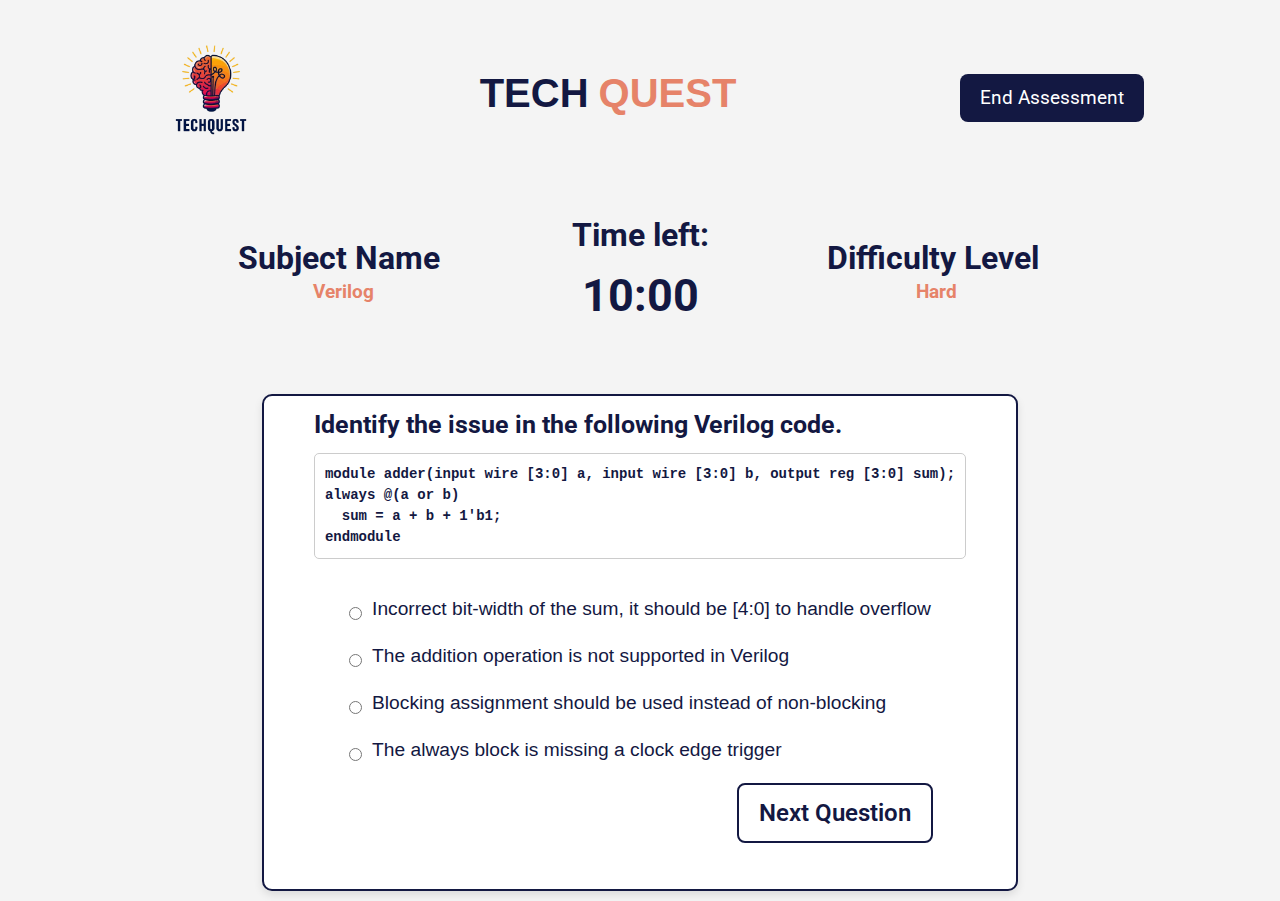
<file: verilogHard.html>
<!DOCTYPE html>
<html lang="en">
<head>
    <meta charset="UTF-8">
    <meta name="viewport" content="width=device-width, initial-scale=1.0">
    <title> TechQuest Quiz</title>
    <link rel="stylesheet" href="veasyquiz.css">
    <link href="https://fonts.googleapis.com/css2?family=Roboto:wght@400;700&display=swap" rel="stylesheet">
    <link rel="stylesheet" href="https://stackpath.bootstrapcdn.com/bootstrap/4.5.2/css/bootstrap.min.css" integrity="sha384-JcKb8q3iqJ61gNV9KGb8thSsNjpSL0n8PARn9HuZOnIxN0hoP+VmmDGMN5t9UJ0Z" crossorigin="anonymous" />
    <script src="https://code.jquery.com/jquery-3.5.1.slim.min.js" integrity="sha384-DfXdz2htPH0lsSSs5nCTpuj/zy4C+OGpamoFVy38MVBnE+IbbVYUew+OrCXaRkfj" crossorigin="anonymous"></script>
    <script src="https://cdn.jsdelivr.net/npm/popper.js@1.16.1/dist/umd/popper.min.js" integrity="sha384-9/reFTGAW83EW2RDu2S0VKaIzap3H66lZH81PoYlFhbGU+6BZp6G7niu735Sk7lN" crossorigin="anonymous"></script>
    <script src="https://stackpath.bootstrapcdn.com/bootstrap/4.5.2/js/bootstrap.min.js" integrity="sha384-B4gt1jrGC7Jh4AgTPSdUtOBvfO8shuf57BaghqFfPlYxofvL8/KUEfYiJOMMV+rV" crossorigin="anonymous"></script>
</head>
<body class = "bg-color mt-2">
    <div class = "d-flex flex-row justify-content-between mt-0">
        <img src="logo.png" style="width:150px; margin:0px;">
        <h1 class="mb-0">
            <span class="tech">TECH</span> 
            <span class="quest">QUEST</span>
          </h1>
        <button id="endAssessmentBtn" onclick="endAssessment()">End Assessment</button>
    </div>
    <div class="d-flex flex-row justify-content-between p-5"> 
        <div class="sub d-flex flex-column align-items-center mr-3">
            <h2 class="m-0 mr-2" id = "sub">Subject Name</h2>
            <p id  = "verilog">Verilog</p>
        </div>
        <div  class="d-flex flex-column align-items-center mr-3"> 
            <h2 id="timer">Time left:</h2>
            <p id="time" class ="timer">10:00</p>
        </div>
        <div class="difficulty-level d-flex flex-column align-items-center" >
            <h2 class="m-0 mr-2" id = "diffcultyLevel">Difficulty Level</h2>
            <p id  = "easy">Hard</p>
        </div>
    </div>
    <div id="question-container" class="question-container">
        <p id="question">Question will appear here</p>
        <form id="quiz-form">
            <div class="option">
                <input type="radio" name="answer" value="A" id="optionA">
                <label for="optionA" id="labelA">Option A</label>
            </div>
            <div class="option">
                <input type="radio" name="answer" value="B" id="optionB">
                <label for="optionB" id="labelB">Option B</label>
            </div>
            <div class="option">
                <input type="radio" name="answer" value="C" id="optionC">
                <label for="optionC" id="labelC">Option C</label>
            </div>
            <div class="option">
                <input type="radio" name="answer" value="D" id="optionD">
                <label for="optionD" id="labelD">Option D</label>
            </div>
        </form>
        <div class = "d-flex flex-row justify-content-end">
            <button id="submit" onclick="checkAnswer()">Next Question</button>
        </div>
        <p id="feedback"></p>
    </div>
   
    
    <!-- Hidden scorecard that will appear after ending assessment -->
    <div id="scoreCard" style="display: none; border: 1px solid; padding: 20px; margin-top: 20px;">
        <p class = "text-left welcome-text">Very Good Try!...Congratulations</p>
        <h1 id = "score" class = "text-center"></h1>
        <div class="d-flex flex-column justify-content-start">
            <p id="correctAnswerScore"></p>
            <p id="wrongAnswerScore"></p>
            <p id = "noofquestionsAttempted"></p>
            <p class ="assessment">Assessment Complete.</p>
        </div>
        <div class = "d-flex flex-row justify-content-end">
            <button class = "scoreHome" id = "homeInScorecard" onclick = "clickHome()">Click to go Home</button>
        </div>
    </div>
    <script src="verilogHard.js"></script>
    </body>
</html>
</file>
<file: homecss.css>
body {
    font-family: 'Roboto', sans-serif;
    margin: 0;
    padding: 10px;
    display: flex;
    flex-direction: column;
    align-items: center;
    background-color: #F4F4F4 !important;
}

.header {
    display: flex;
    justify-content: space-between;
    align-items: center;
    width: 100%;
    padding: 5px 20px;
    background: none;
}

.logo {
    width: 150px;
}

.navbar {
    display: flex;
}

.navbar ul {
    list-style-type: none;
    display: flex;
    margin: 0;
    padding: 0;
}

.navbar li {
    margin-left: 20px;
    position: relative;
    top: -2px;
}

.navbar a {
    text-decoration: none;
    color: #131842;
    font-weight: bold;
    font-family: Arial, Helvetica, sans-serif;
    transition: color 0.3s ease;
}

.navbar a:hover {
    color: #E68369;
}

.main-content {
    text-align: center;
    margin-top: 30px;
}

h1 {
    font-size: 3rem;
    color: #131842;
    margin: 0;
}

.tagline {
    font-size: 16px;
    font-family: Arial, Helvetica, sans-serif;
    color: #131842;
    margin-bottom: 20px;
    font-weight: 500;
    max-width: 500px;
    line-height: 1.4;
    text-align: center;
}

.unique-button {
    background-color: #131842;
    color: white;
    border: none;
    padding: 10px 20px;
    border-radius: 5px;
    cursor: pointer;
    font-size: 1.2rem;
    transition: background-color 0.3s ease;
}

.unique-button:hover {
    background-color: #E68369;
}

.login-button {
    background-color: #131842;
    color: white !important;
    border: none;
    padding: 10px 20px;
    border-radius: 5px;
    font-size: 1.2rem;
    cursor: pointer;
    transition: background-color 0.3s ease;
    margin-left: 20px;
}

.login-button:hover {
    background-color: #E68369;
    color: #131842 !important;
}

.tech {
    font-size: 65px;
    color: #131842;
    font-family: 'Verdana', sans-serif;
    font-weight: bold;
    text-transform: uppercase;
}

.quest {
    font-size: 65px;
    color: #E68369;
    font-weight: bold;
    margin-bottom: 10px;
    font-family: 'Verdana', sans-serif;
}
</file>
<file: veasyquiz.css>
body {
    color: #131842;
    margin: 0;
    padding: 10px;
    display: flex;
    flex-direction: column;
    align-items: center;
    background-color: #F4F4F4 !important;
}

.bg-color {
    background-color: white;
}

.d-flex {
    display: flex;
    justify-content: space-between;
    align-items: center;
    width: 80%;
}

h1 {
    font-family: "Roboto";
    font-weight: bold;
}

h2 {
    color: #131842;
    font-size: 1.8rem;
    margin-bottom: 0.5rem;
    font-family: "Roboto" !important;
    font-weight: 700 !important;
}

p {
    font-size: 1.2rem;
    margin: 0;
}

.timer {
    font-size: 45px !important;
    font-weight: bold;
    color: #131842;
    text-align: center;
    width: 100%;
    padding: 0px 0px;
    border-radius: 8px;
}

.sub,
.no-of-questions-attempted,
.difficulty-level {
    padding: 10px;
    color: #E68369;
    font-weight: bold;
    border-radius: 8px;
    width: 100%;
    text-align: center;
    height: 100px;
    display: flex;
    flex-direction: column;
    justify-content: center;
}

.question-container {
    background-color: white;
    border: 2px solid #131842;
    border-radius: 10px;
    padding: 10px;
    width: 60%;
    box-shadow: 0 4px 8px rgba(0, 0, 0, 0.1);
    display: flex;
    flex-direction: column;
    align-items: center;
}

#question {
    text-align: center;
    font-size: 28px;
    font-weight: bold;
    color: #131842;
    margin-bottom: 20px;
}

label {
    display: flex;
    justify-content: center;
    align-items: center;
    font-size: 1.2rem;
    font-weight: 500;
    font-family: Arial, Helvetica, sans-serif;
    color: #131842;
    width: 100%;
    cursor: pointer;
}

input[type="radio"] {
    margin-right: 10px;
    margin-left: 0;
    align-self: center;
}

#submit {
    background-color: transparent;
    color: #131842;
    font-size: 24px;
    border: 2px solid #131842;
    padding: 10px 20px;
    border-radius: 8px;
    cursor: pointer;
    font-weight: 600;
    transition: background-color 0.3s ease;
}

#submit:hover {
    background-color: #131842;
    color: aliceblue;
}

#feedback {
    margin-top: 20px;
    font-size: 23px;
    color: rgb(165, 16, 16);
    font-weight: bold;
}

.option {
    display: flex;
    align-items: center;
    margin-bottom: 10px;
}

input[type="radio"] {
    margin-right: 10px;
}

#endAssessmentBtn {
    margin-top: 20px;
    background-color: #131842;
    color: white;
    font-size: 1.2rem;
    border: none;
    padding: 10px 20px;
    border-radius: 8px;
    cursor: pointer;
    transition: background-color 0.3s ease;
    margin-left: 30px;
    margin-bottom: 10px;
}

#endAssessmentBtn:hover {
    background-color: #E68369;
}

#scoreCard {
    background-color: white;
    border: 8px solid #131842;
    margin-top:90px;
    border-radius: 10px;
    text-align: left;
    width: 60%;
    height: 90%;
    box-shadow: 0 4px 8px rgba(0, 0, 0, 0.1);
    display: flex;
    flex-direction: column;
    justify-content: start;
    align-items: center;
    position: absolute;
    top: 50%;
    left: 50%;
    transform: translate(-50%, -50%);
}

#correctAnswerScore,
#wrongAnswerScore,
#score {
    font-size: 1.2rem;
    color: #131842;
    margin-bottom: 10px;
    text-align: center;
    width: 100%;
    display: flex;
    justify-content: center;
    align-items: center;
}

#scoreCard h2 {
    color: #E68369;
    font-size: 2rem;
    margin-bottom: 20px;
}

#correctAnswerScore,
#wrongAnswerScore,
#noofquestionsAttempted {
    font-size: 24px;
    color: #131842;
    font-weight: 600;
    margin-bottom: 10px;
    font-family: Arial, Helvetica, sans-serif;
}

#score {
    font-family: Arial, Helvetica, sans-serif;
    font-weight: bold;
    color: #16325B;
    font-size: 2rem;
}

#correctAnswerScore {
    margin-top: 50px;
    font-size: 24px;
    font-weight: 600;
}

#wrongAnswerScore {
    font-size: 24px;
    font-weight: 600;
}

#correctAnswerScore {
    margin-top: 50px;
}

.tech {
    color: #131842;
    font-family: 'Verdana', sans-serif;
    font-weight: bold;
    text-transform: uppercase;
}

.quest {
    color: #E68369;
    font-weight: bold;
    font-family: 'Verdana', sans-serif;
}

.welcome-text {
    font-size: 30px;
    color: #1C6758;
    font-weight: bold;
    margin: 20px 0;
    padding: 20px;
}

.assessment {
    text-align: right !important;
    font-size: 40px;
    font-weight: 700;
    font-family: Arial, Helvetica, sans-serif;
    color: #F96666;
}

.scoreHome {
    margin-top: 20px;
    width: 100%;
    max-width: 300px;
    background-color: #131842;
    color: white;
    font-size: 1.2rem;
    border: none;
    padding: 10px 20px;
    border-radius: 8px;
    cursor: pointer;
    transition: background-color 0.3s ease;
    margin-left: 30px;
    margin-bottom: 10px;
}

.scoreHome:hover {
    background-color: #E68369;
}
@media (max-width: 480px) {
    .welcome-text {
        font-size: 1.2rem;
    }
    .score-home {
        font-size: 1rem;
        padding: 8px;
    }
}
.question-text {
    color: #131842; /* Dark blue text color */
    font-size: 25px; /* Adjust the size as needed */
    font-weight: bold;
    margin-bottom: 10px;
    text-align: start;
}

/* Ensure the code block fits inside the container */
pre.code-block {
    background-color: white; /* Light gray background */
    color:#131842; /* Dark text for code */
    padding: 10px;
    border: 1px solid #ccc;
    border-radius: 5px;
    text-align: start;
    overflow-x: auto; /* Allow horizontal scrolling if necessary */
    font-family: "Courier New", Courier, monospace;
    font-size: 14px; /* Adjust font size for readability */
}
</file>
<file: domain.css>
body {
    background-color: white;
    display: flex;
    justify-content: center;
    align-items: center;
    height: 100vh;
    margin: 0;
    font-family: 'Arial', sans-serif;
    color: #E68369;
}

.d-flex {
    width: 100%;
    max-width: 80%;
    text-align: center;
    padding: 80px;
    border: 5px ridge #131842;
    border-radius: 20px;
    display: flex;
    flex-direction: column;
    align-items: center;
}

button {
    background-color: #131842;
    color: white;
    font-size: 1.2rem;
    font-weight: bold;
    border: 2px solid #131842;
    border-radius: 50px;
    padding: 15px 30px;
    width: 50%;
    cursor: pointer;
    outline: none;
    margin: 10px 0;
}

button:hover {
    box-shadow: 0 10px 20px rgba(0, 0, 0, 0.2);
    color: white;
    background-color: #E68369;
    border: 0;
}

button:active {
    transform: translateY(0);
    box-shadow: 0 5px 10px rgba(0, 0, 0, 0.2);
}
</file>
<file: instructions.css>
body {
    font-family: Arial, sans-serif;
    background-color: #f4f4f9;
    margin: 0;
    padding: 0;
    display: flex;
    justify-content: center;
    align-items: center;
    height: 100vh;
}

.instructions-container {
    background: white;
    border-radius: 8px;
    box-shadow: 0 4px 6px rgba(0, 0, 0, 0.1);
    padding: 20px;
    height:60%;
    width:50%;
    max-width: 500px;
    text-align: center;
}

.instructions-container h1 {
    color:#e68369;
    font-weight:"bold";
    font-family:"Roboto";
    margin-bottom: 15px;
}

.instructions-list {
    text-align: left;
    margin: 0 0 20px 0;
    font-family:"Roboto";
    padding-left: 20px; /* Adds spacing for the bullet points */
    list-style: disc; /* Default bullet style */
    color: #131842;
    font-weight:700;
}

.instructions-list li {
    margin: 5px 0; /* Spacing between list items */
    color: #131842; /* Text color for the points */
}

.checkbox-container {
    margin: 15px 0;
}

#proceed-button {
    background-color: #131842;
    color: white;
    border: none;
    padding: 10px 20px;
    border-radius: 5px;
    font-size: 16px;
    cursor: not-allowed;
    transition: background-color 0.3s, cursor 0.3s;
}

#proceed-button:enabled {
    background-color: #e68369;
    cursor: pointer;
}
</file>
<file: signupcss.css>
.form-heading {
    font-family: "Roboto";
    font-size: 36px;
    padding-top: 40px;
    padding-bottom: 20px;
  }
  
.error-message {
    color:rgb(214, 25, 25);
    font-family: "Roboto";
    font-size: 14px;
  }
  body {
    font-family: Arial, sans-serif;
    text-align: center;
}

.vlsiSubDomains{
    width:180px;
    background-color:blue;
    }
  

  label {
      cursor: pointer;
      padding: 5px;
  }
  
  #submit {
      background-color: #007bff;
      color: white;
      border: none;
      padding: 10px 20px;
      cursor: pointer;
      transition: background-color 0.3s ease, transform 0.3s ease;
  }
  
  #submit:hover {
      background-color: #0056b3;
      transform: scale(1.05);
  }
  
  .options{
    text-align: left;
  }

.container {
  background-color:white;
  padding: 50px;
  border-radius: 8px;
  border:5px ridge #131842;
  box-shadow: 0 0 10px rgba(0, 0, 0, 0.2);
  max-width: 400px;
  margin: 10px;
}

/* Heading styling */
.form-heading {
  color: #131842; 
  font-size:35px;
  font-weight:700;
  font-family:"Sans Serif";
}


.button-color{
  background-color:#131842;
  color:white;
  border:0px;
  padding:15px;
  border-radius:5px;
  font-family:sans-serif;
  font-weight:700;
}

.button-color:hover{
  background-color:#E68369;
}
</file>
